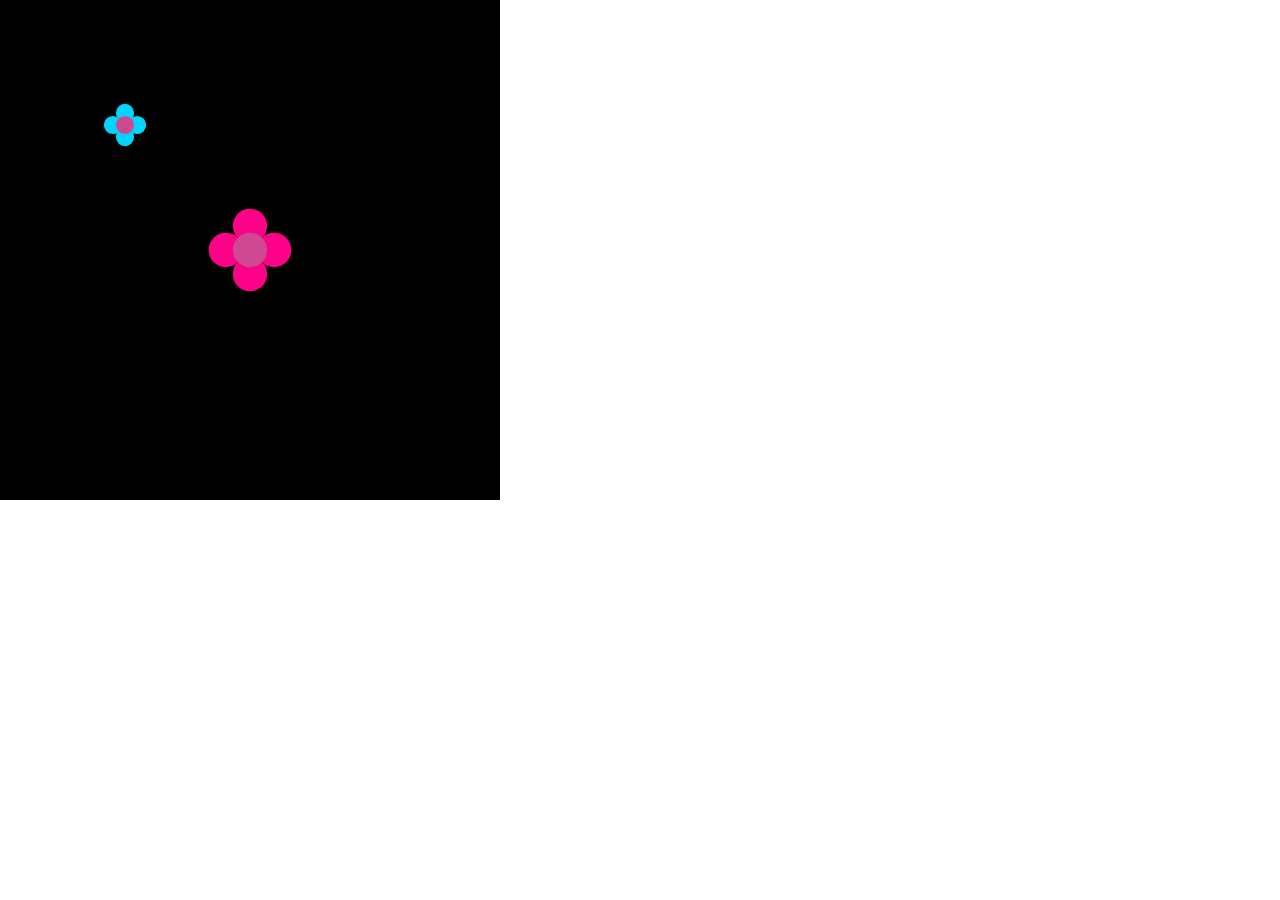
<file: canvas/index.html>
<!DOCTYPE html>
<html>

<head>
    <title> Examples </title>
    <style>
        body {
            margin: 0;
            padding: 0;
        }

        /* CAN ADD CSS  - > just like any other HTML element */
        canvas {
            background: black;
            position: absolute;
            top: 0%;
            left: 0%;
        }
    </style>
    <script src="js/canvas_setup.js"></script>
    <script src="js/flower_ani.js"></script>
</head>

<body>
    <canvas id="testCanvas" width=500 height=500></canvas>
</body>

</html>
</file>
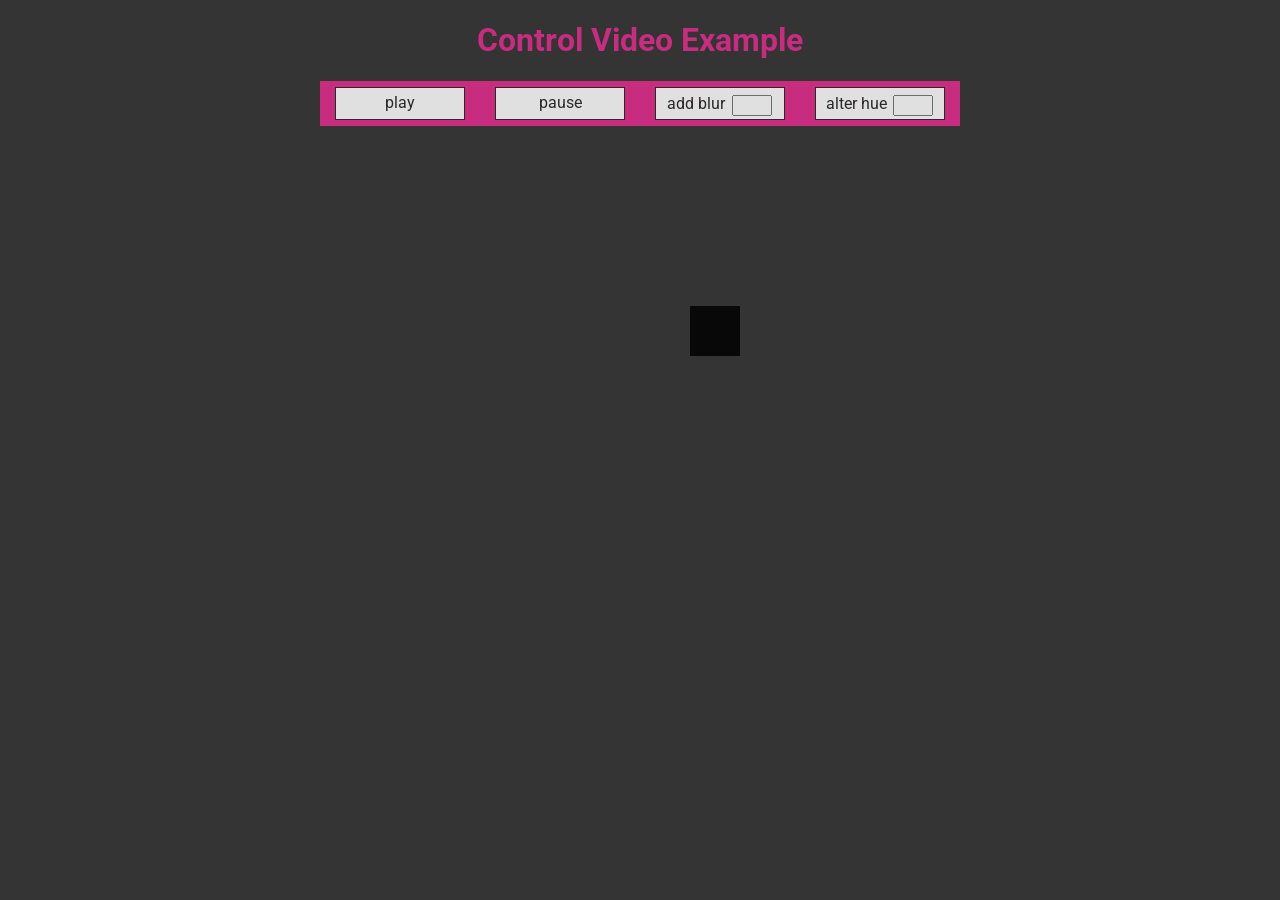
<file: canvas1/index.html>
<!DOCTYPE html>

<head>
    <meta charset="utf-8" />
    <link rel="preconnect" href="https://fonts.gstatic.com" />
    <link href="https://fonts.googleapis.com/css2?family=Roboto&display=swap" rel="stylesheet" />
    <style>
        body {
            background: rgb(52, 52, 52);
            margin: 0;
            padding: 0;
            color: rgb(42, 38, 38);
            opacity: .85;
            font-family: 'Roboto', sans-serif;
            width: 100vw;
        }

        h1 {
            color: rgb(226, 43, 141);
        }

        main {
            width: 50vw;
            margin: 0 auto;
            text-align: center;
        }

        #nav-box {
            display: flex;
            background-color: rgb(226, 43, 141);
            justify-content: space-around;
            width: 640px;
            margin: 0 auto;
        }

        #nav-box>span {
            margin: 1%;
            min-width: 20%;
            display: inline-block;
            background-color: white;
            text-align: center;
            padding-top: 5px;
            padding-bottom: 2px;
            border: 1px;
            border-style: solid;
            border-color: rgb(42, 38, 38);
        }

        input {
            display: inline-block;
            margin: 1%;
            margin-left: 2%;
            width: 25%;
        }

        #nav-box>span:hover {
            background: rgb(42, 38, 38);
            cursor: pointer;
            color: rgb(226, 43, 141);
        }
    </style>
    <script type="text/javascript" src="js/controlVideo.js"></script>
</head>

<body>
    <main>
        <h1>Control Video Example</h1>
        <div id="nav-box"> <span id="play"> play</span> <span id="pause"> pause </span>
            <!-- span is division of the text -->
            <span id="filter_button_blur">
                <span> add blur</span>
                <input id="blurnum" type="number" min="0" max="8" />
            </span>
            <span id="filter_button_hue">
                <span> alter hue</span>
                <input id="huenum" type="number" min="0" max="360" />
            </span>
        </div>
        <video id="video" src="videos/b1_s.mov" hidden="true"></video>
        <canvas id="videoCanvas" width=640 height=360></canvas>
    </main>
</body>

</html>
</file>
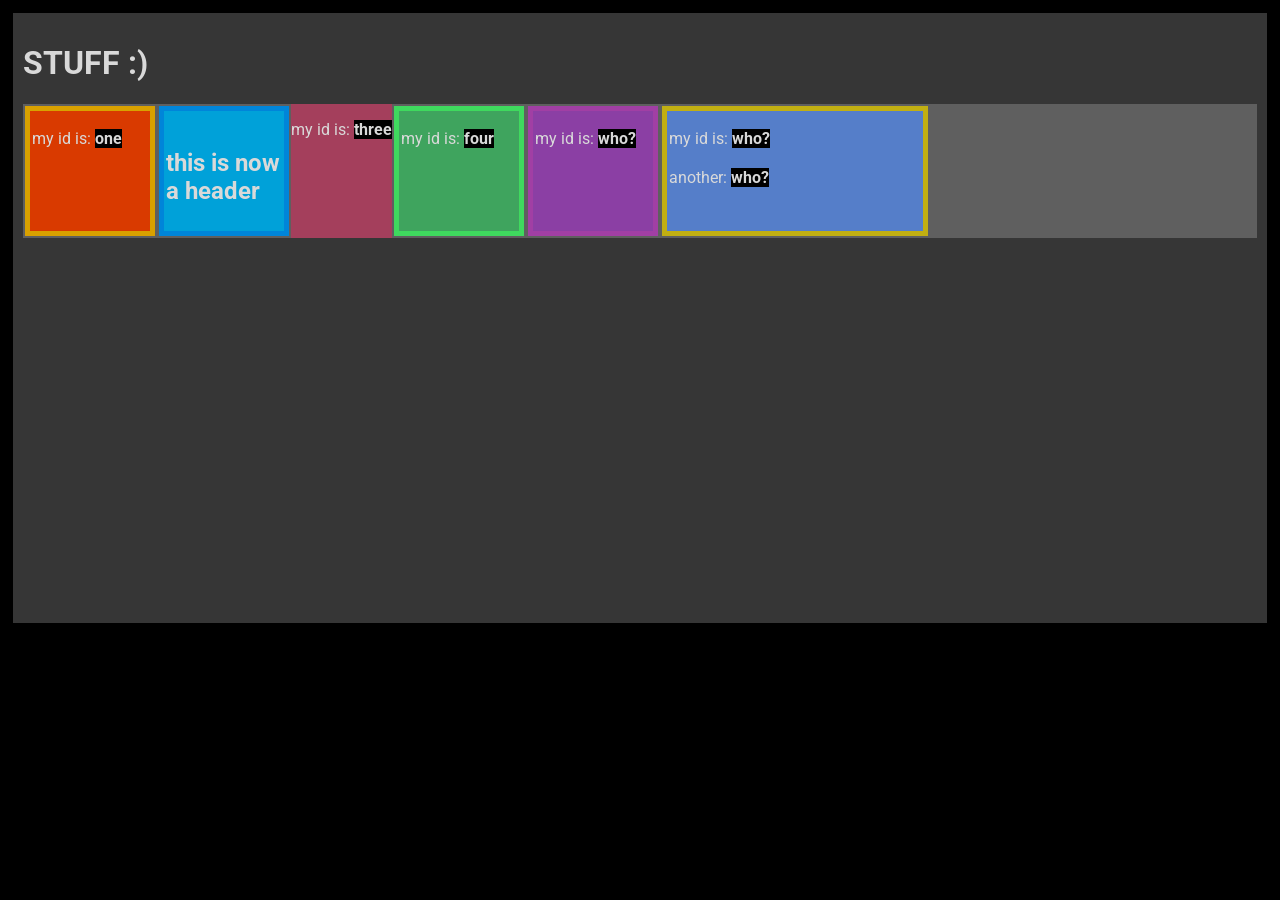
<file: demo1/index.html>
<!DOCTYPE html>
<html>
  <head>
    <title>-2 NEW : NEW DOM PAGE</title>
    <meta charset="utf-8" />
    <link rel="preconnect" href="https://fonts.gstatic.com" />
    <link href="https://fonts.googleapis.com/css2?family=Roboto&display=swap"rel="stylesheet"/>
    <link rel="stylesheet" type="text/css" href="styles/dom.css" />
  </head>
  <body>
    <!-- OUTER -->
    <div id="parent">
      <!-- TITLE -->
      <h1>STUFF :)</h1>
      <!-- FLEX BOX TO HOLD the SHAPES -->
      <div class="wrapper_flex_box">
        <!-- A SHAPE -->
        <div class="square_shape" id="one" style = "background:orangered">
          <p>my id is: <span>one</span></p>
        </div>
        <!-- A SHAPE -->
        <div class="square_shape another_class" id="two">
          <p>my id is: <span>two</span></p>
        </div>
        <!-- A SHAPE NO CLASS-->
        <div id="three">
          <p>my id is: <span>three</span></p>
        </div>

        <div id="four" class = "square_shape">
          <p>my id is: <span>four</span></p>
        </div>
        <div id="five" class = "square_shape">
          <p>my id is: <span>who?</span></p>
          
        </div>
        <div id="six" class = "square_shape"style = "background:cornflowerblue;width:20vw">
          <p>my id is: <span>who?</span></p>
          <p>another: <span>who?</span></p>
        </div>
      </div>
    </div>
    <script src="js/2_dom.js"></script>
  </body>
</html>
</file>
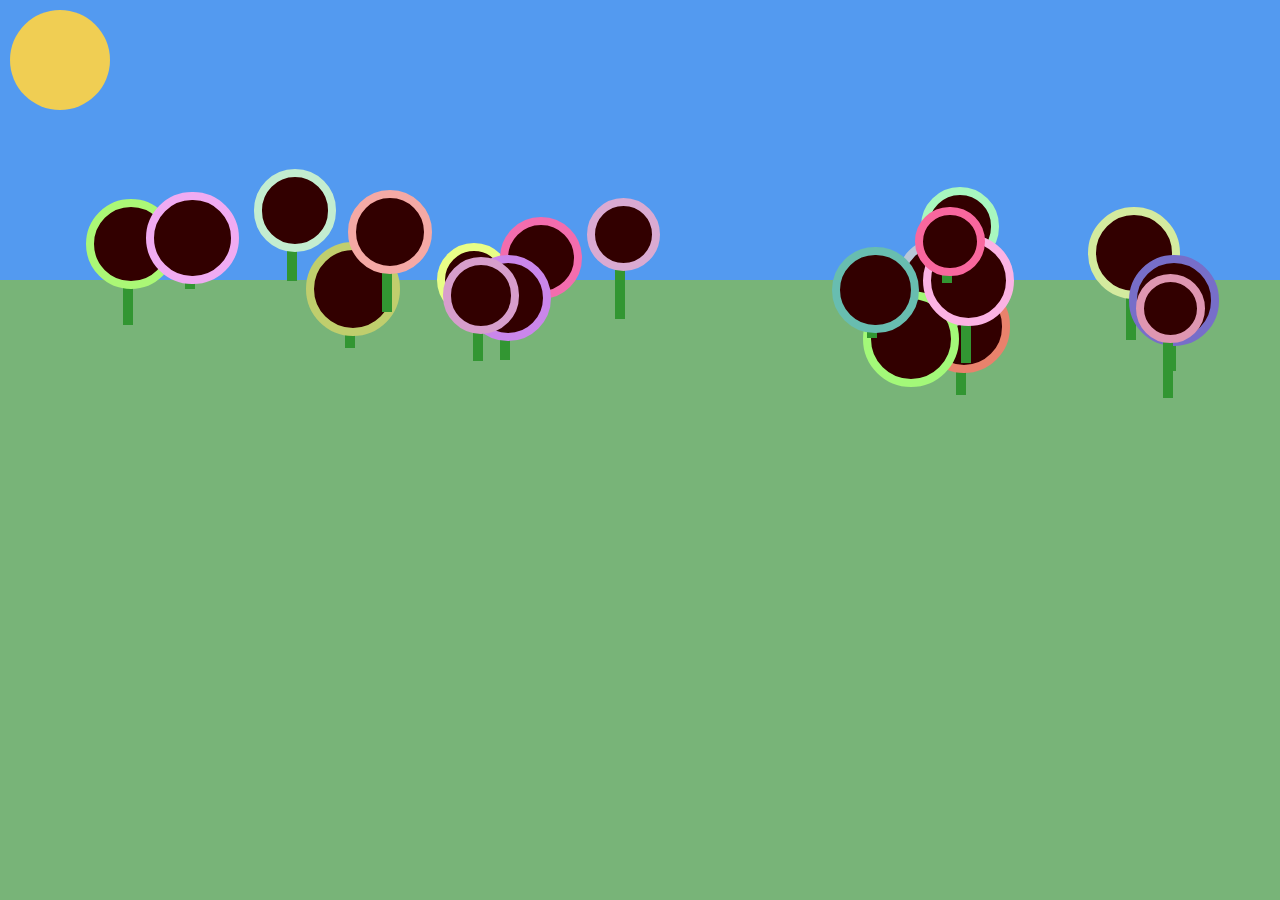
<file: oop/index.html>
<!DOCTYPE html>
<html>
    <head>
        <title> CART 263: BEES and TREES </title>
        <link rel="stylesheet" href="css/garden_style.css">
        <script type = "text/javascript" src = "js/Sun.js"></script> 
        <script type = "text/javascript" src = "js/Flower.js"></script> 
        <script type = "text/javascript" src = "js/garden.js"></script> 
        <!-- <script type = "text/javascript" src = "js/FlowerStuff.js"></script> -->
        
    </head>
    <body>
        <main>

        </main>
    </body>
</html>
</file>
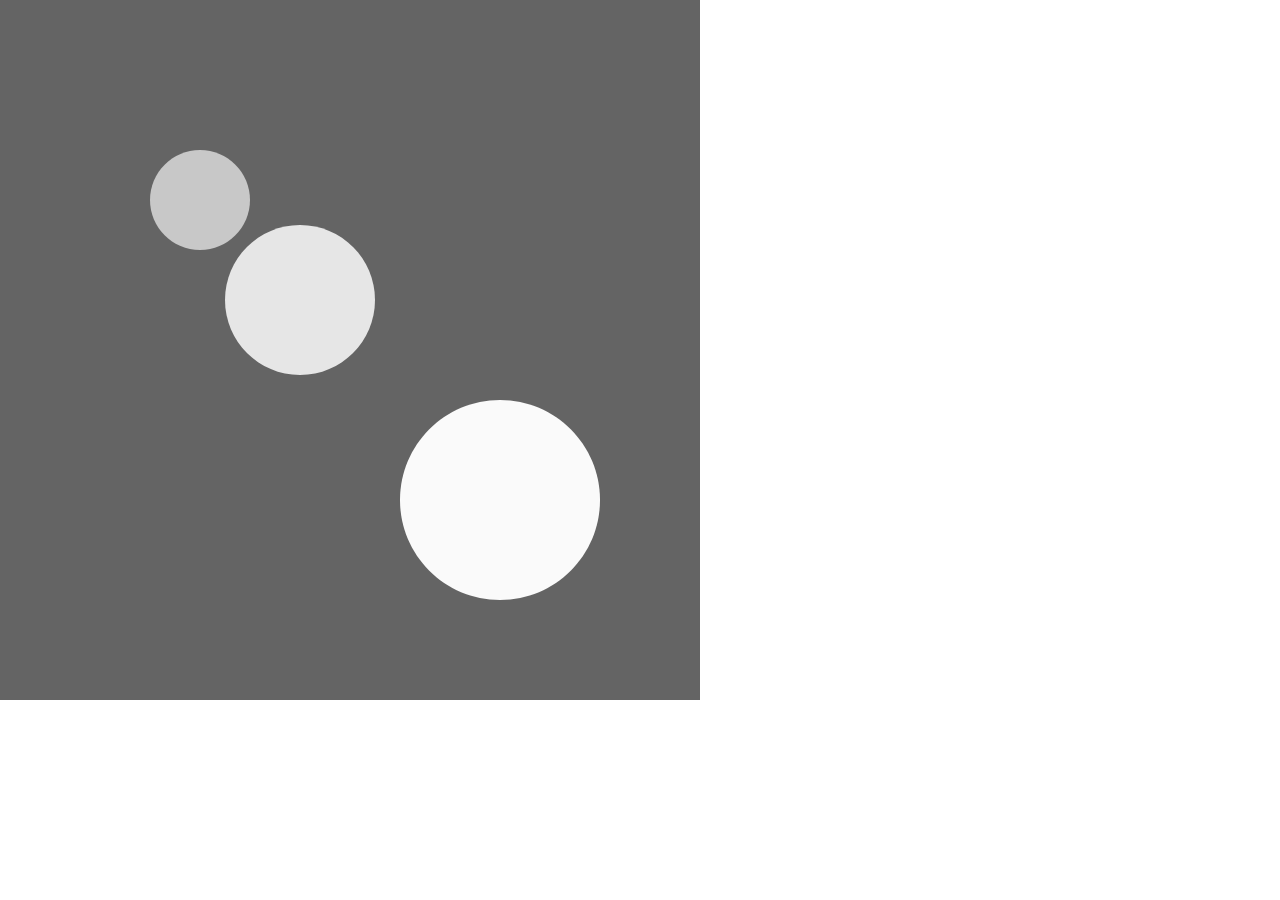
<file: task1/question1/index.html>
<!DOCTYPE html>
<html lang="">

<head>
  <meta charset="utf-8">
  <meta name="viewport" content="width=device-width, initial-scale=1.0">

  <title> q1 </title>

  <!-- CSS stylesheet(s) -->
  <link rel="stylesheet" type="text/css" href="css/style.css" />

  <!-- Library script(s) -->
  <script src="js/libraries/p5.min.js"></script>
  <script src="js/libraries/p5.sound.min.js"></script>

  <!-- My script(s) -->
  <script src="js/script.js"></script>

</head>

<body>
  <!-- HTML would go here if needed. -->
</body>

</html>
</file>
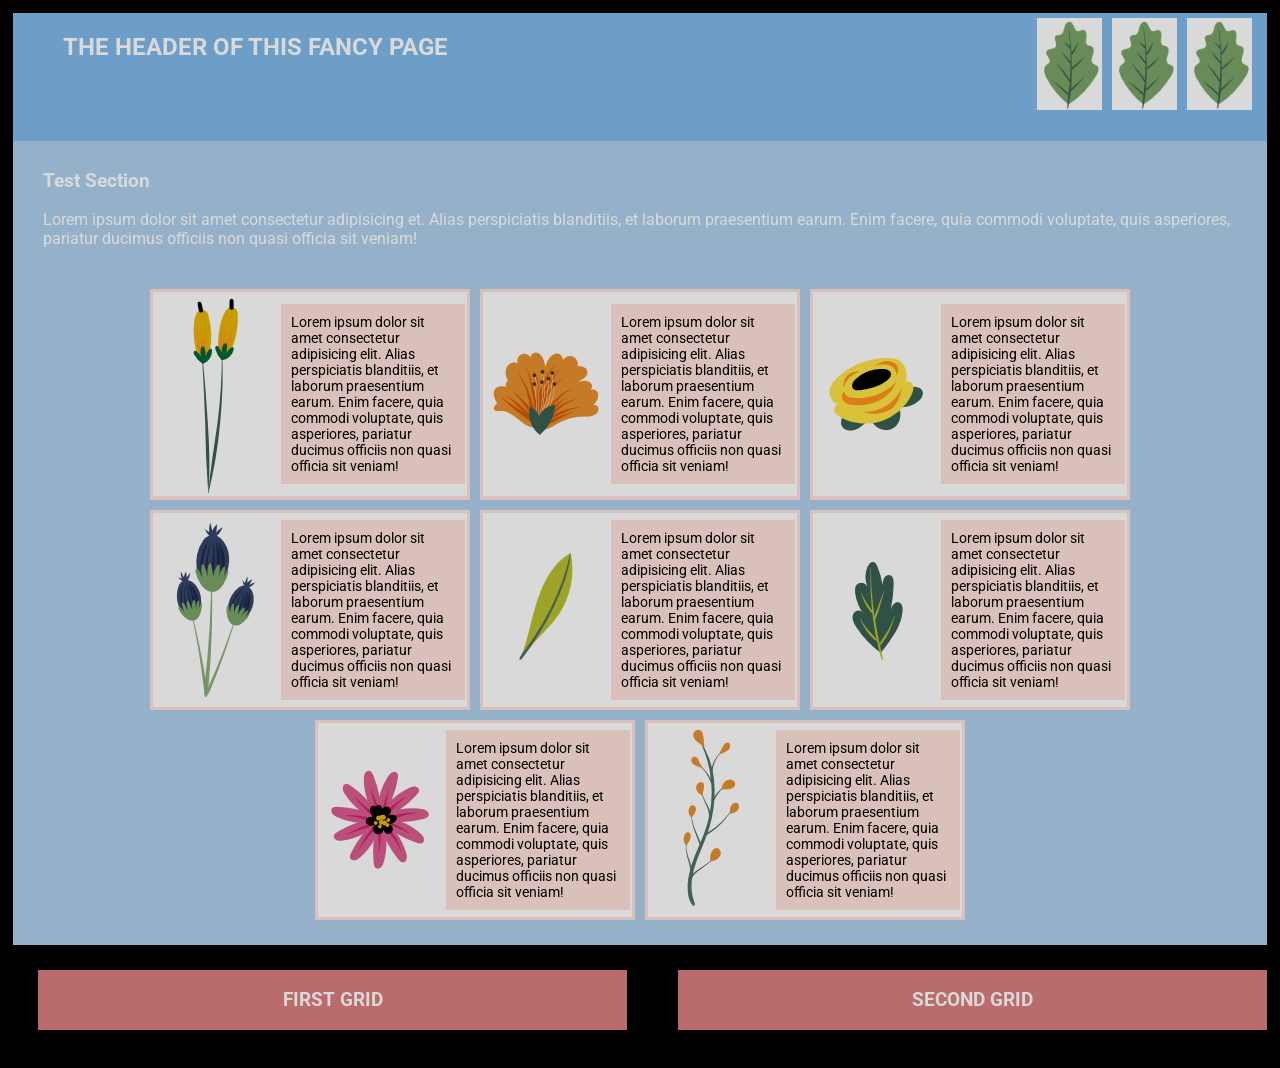
<file: CART263-TASK-2/CART263-TASK-2.html>
<!DOCTYPE html>
<title>TASK 2</title>
<meta charset="utf-8" />
<link rel="preconnect" href="https://fonts.gstatic.com" />
<link href="https://fonts.googleapis.com/css2?family=Roboto&display=swap" rel="stylesheet" />
<link rel="stylesheet" type="text/css" href="task-2-styles/style.css" />
<script src="task-2-js/script.js"></script>
</head>

<body>
    <header>
        <h2> The header of this fancy page</h2>
        <div class = "image-header-box">
            <img src="task-2-images/two.png" />
            <img src="task-2-images/two.png" />
            <img src="task-2-images/two.png" />
        </div>
    </header>
    <main class="flex-box-container">
        <section class="main-content">
            <h3>Test Section</h3>
            <p id="1">
                Lorem ipsum dolor sit amet consectetur adipisicing et. Alias perspiciatis blanditiis, et
                laborum praesentium earum. Enim facere, quia commodi voluptate, quis asperiores, pariatur ducimus
                officiis non
                quasi officia sit veniam!
            </p>
        </section>

        <section id="parent">
            <div class="inner-container">
                <div class="content-container">
                    <div class="img-container">
                        <img class="img-image" src="task-2-images/sixteen.png" />
                    </div>
                    <p id="2" class="img-descript">Lorem ipsum dolor sit amet consectetur adipisicing elit. Alias
                        perspiciatis blanditiis, et
                        laborum praesentium earum. Enim facere, quia commodi voluptate, quis asperiores, pariatur
                        ducimus officiis non
                        quasi officia sit veniam!</p>

                </div>
            </div>
            <div class="inner-container">
                <div class="content-container">
                    <div class="img-container">
                        <img class="img-image" src="task-2-images/eight.png" />
                    </div>
                    <p id="3" class="img-descript">Lorem ipsum dolor sit amet consectetur adipisicing elit. Alias
                        perspiciatis blanditiis, et
                        laborum praesentium earum. Enim facere, quia commodi voluptate, quis asperiores, pariatur
                        ducimus officiis non
                        quasi officia sit veniam!</p>

                </div>
            </div>
            <div class="inner-container">

                <div class="content-container">
                    <div class="img-container">
                        <img class="img-image" src="task-2-images/eleven.png" />
                    </div>
                    <p id="4" class="img-descript">Lorem ipsum dolor sit amet consectetur adipisicing elit. Alias
                        perspiciatis blanditiis, et
                        laborum praesentium earum. Enim facere, quia commodi voluptate, quis asperiores, pariatur
                        ducimus officiis non
                        quasi officia sit veniam!</p>

                </div>
            </div>
            <div class="inner-container">
                <div class="content-container">
                    <div class="img-container">
                        <img class="img-image" src="task-2-images/fifteen.png" />
                    </div>
                    <p id="5" class="img-descript">Lorem ipsum dolor sit amet consectetur adipisicing elit. Alias
                        perspiciatis blanditiis, et
                        laborum praesentium earum. Enim facere, quia commodi voluptate, quis asperiores, pariatur
                        ducimus officiis non
                        quasi officia sit veniam!</p>

                </div>
            </div>
            <div class="inner-container">
                <div class="content-container">
                    <div class="img-container">
                        <img class="img-image" src="task-2-images/five.png" />
                    </div>
                    <p id="6" class="img-descript">Lorem ipsum dolor sit amet consectetur adipisicing elit. Alias
                        perspiciatis blanditiis, et
                        laborum praesentium earum. Enim facere, quia commodi voluptate, quis asperiores, pariatur
                        ducimus officiis non
                        quasi officia sit veniam!</p>

                </div>
            </div>
            </div>
            <div class="inner-container">
                <div class="content-container">
                    <div class="img-container">
                        <img class="img-image" src="task-2-images/three.png" />
                    </div>
                    <p id="7" class="img-descript">Lorem ipsum dolor sit amet consectetur adipisicing elit. Alias
                        perspiciatis blanditiis, et
                        laborum praesentium earum. Enim facere, quia commodi voluptate, quis asperiores, pariatur
                        ducimus officiis non
                        quasi officia sit veniam!</p>

                </div>
            </div>
            </div>
            <div class="inner-container">
                <div class="content-container">
                    <div class="img-container">
                        <img class="img-image" src="task-2-images/twelve.png" />
                    </div>
                    <p id="8" class="img-descript">Lorem ipsum dolor sit amet consectetur adipisicing elit. Alias
                        perspiciatis blanditiis, et
                        laborum praesentium earum. Enim facere, quia commodi voluptate, quis asperiores, pariatur
                        ducimus officiis non
                        quasi officia sit veniam!</p>

                </div>
            </div>
            </div>
            <div class="inner-container">
                <div class="content-container">
                    <div class="img-container">
                        <img class="img-image" src="task-2-images/seventeen.png" />
                    </div>
                    <p id="9" class="img-descript">Lorem ipsum dolor sit amet consectetur adipisicing elit. Alias
                        perspiciatis blanditiis, et
                        laborum praesentium earum. Enim facere, quia commodi voluptate, quis asperiores, pariatur
                        ducimus officiis non
                        quasi officia sit veniam!</p>

                </div>
            </div>
            </div>
        </section>
    </main>
    <section class="grids">
        <div class="grid-container">
            <h3>FIRST GRID</h3>
            <section id="new-grid"></section>
        </div>
        <div class="grid-container">
            <h3>SECOND GRID</h3>
            <section id="new-grid-three"></section>
    </section>
    </div>
</body>

</html>
</file>
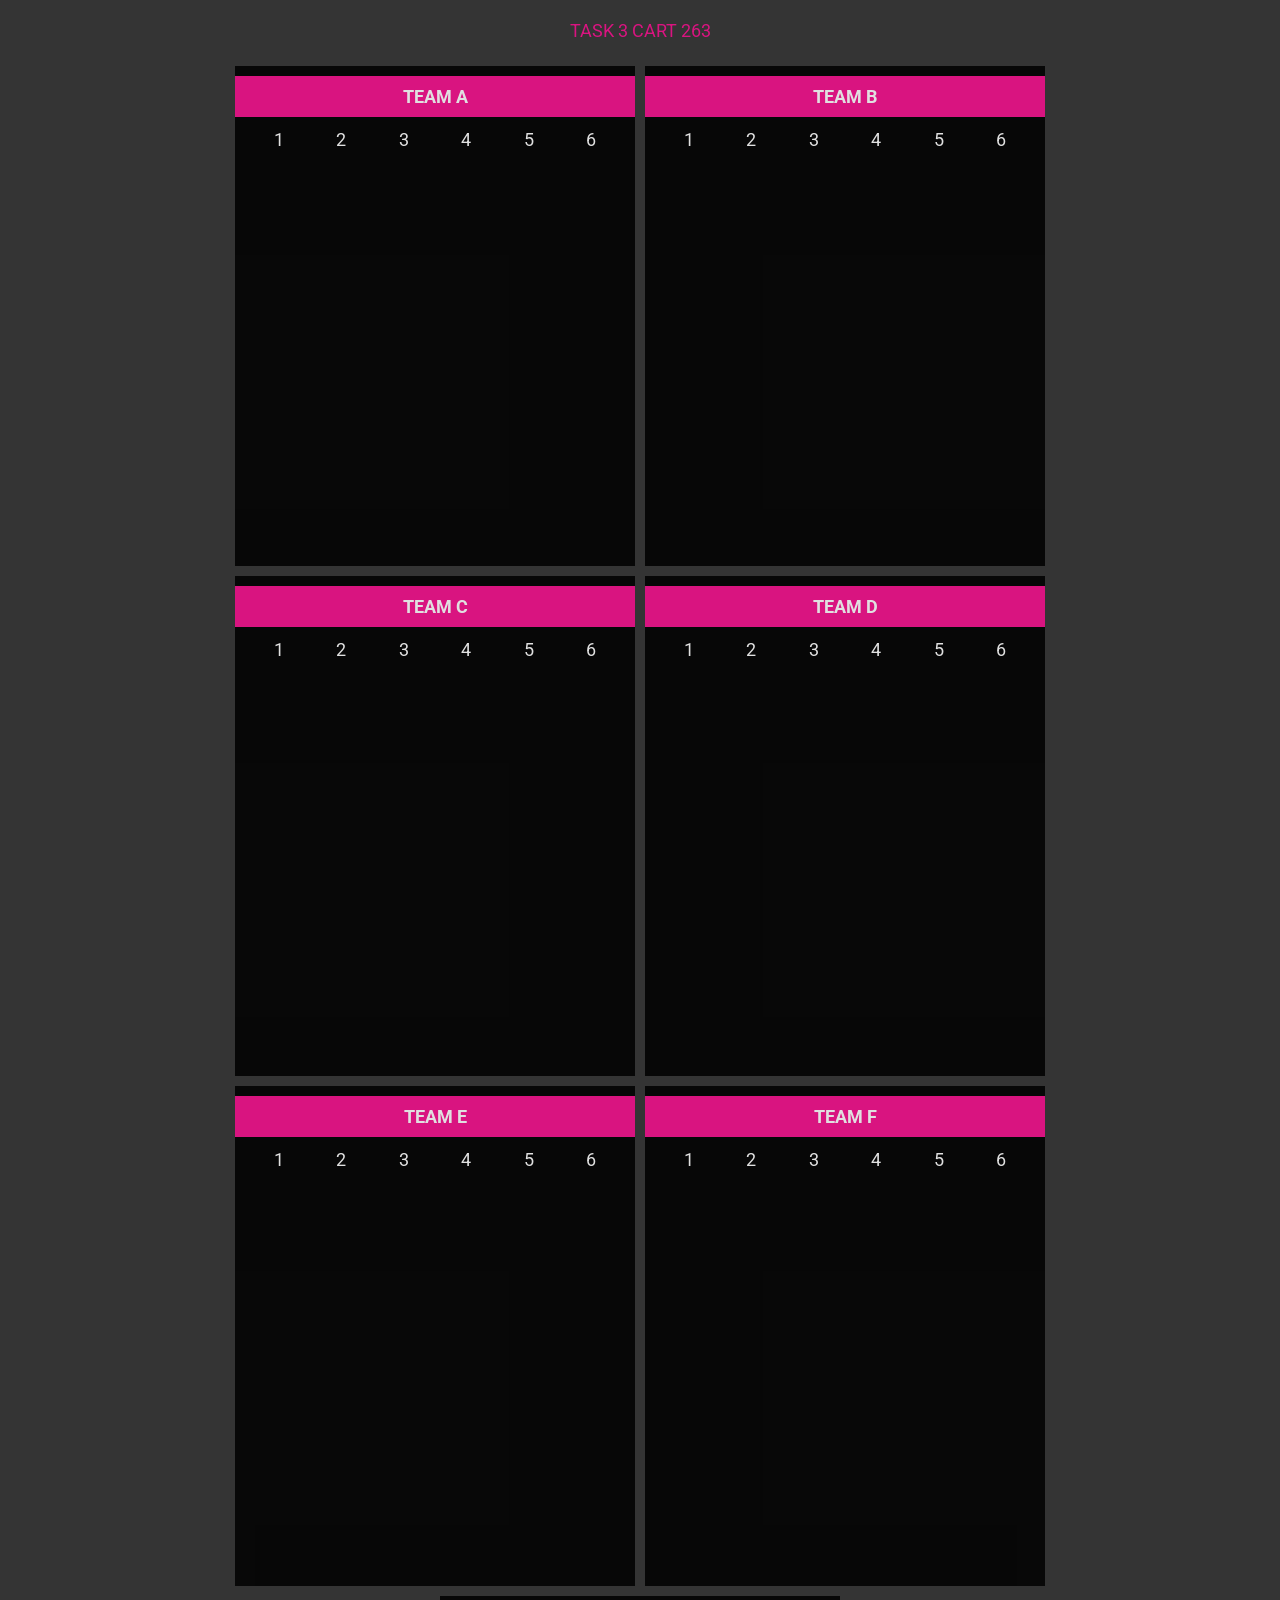
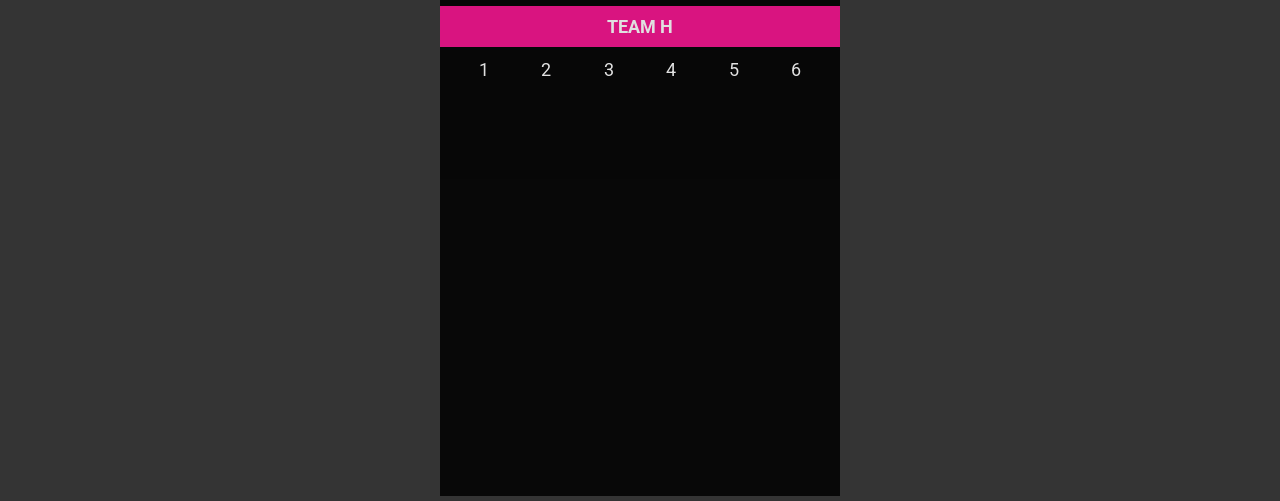
<file: CART263-TASK-3/CART263-TASK-3.html>
<!DOCTYPE html>
<title>-WEEK 4 : TASK_3</title>
<meta charset="utf-8" />
<link rel="preconnect" href="https://fonts.gstatic.com" />
<link href="https://fonts.googleapis.com/css2?family=Roboto&display=swap" rel="stylesheet" />
<link rel="stylesheet" type="text/css" href="task-3-css/style.css" />

</head>

<body>
  <header>
    TASK 3 CART 263
  </header>
  <main>
    <section class="flex-box">

       <!-- TEAM A-->
      <section id="TEAM_A" class="teamCanvas">
        <h5>TEAM A</h5>
        <div class = "team-nav"><p>1</p><p>2</p><p>3</p><p>4</p><p>5</p><p>6</p></div>
        <div class = "aniCanvas" id = "ani_canvA_A" style ="display:none;"></div>
        <div class = "aniCanvas" id = "ani_canvA_B" style ="display:none;"></div>
        <div class = "aniCanvas" id = "ani_canvA_C" style ="display:none;"></div>
        <div class = "aniCanvas" id = "ani_canvA_D" style ="display:none;"></div>
      </section>

       <!-- TEAM B-->
      <section id="TEAM_B" class="teamCanvas">
        <h5>TEAM B</h5>
        <div class = "team-nav"><p>1</p><p>2</p><p>3</p><p>4</p><p>5</p><p>6</p></div>
        <div class = "aniCanvas" id = "ani_canvB_A" style ="display:none;"></div>
        <div class = "aniCanvas" id = "ani_canvB_B" style ="display:none;"></div>
        <div class = "aniCanvas" id = "ani_canvB_C" style ="display:none;"></div>
        <div class = "aniCanvas" id = "ani_canvB_D" style ="display:none;"></div>
      </section>

      <!-- TEAM C-->
      <section id="TEAM_C" class="teamCanvas">
        <h5>TEAM C</h5>
        <div class = "team-nav"><p>1</p><p>2</p><p>3</p><p>4</p><p>5</p><p>6</p></div>
        <div class = "aniCanvas" id = "ani_canvC_A" style ="display:none;"></div>
        <div class = "aniCanvas" id = "ani_canvC_B" style ="display:none;"></div>
        <div class = "aniCanvas" id = "ani_canvC_C" style ="display:none;"></div>
        <div class = "aniCanvas" id = "ani_canvC_D" style ="display:none;"></div>
      </section>

      <!-- TEAM D-->
      <section id="TEAM_D" class="teamCanvas">
        <h5>TEAM D</h5>
        <div class = "team-nav"><p>1</p><p>2</p><p>3</p><p>4</p><p>5</p><p>6</p></div>
        <div class = "aniCanvas" id = "ani_canvD_A" style ="display:none;"></div>
        <div class = "aniCanvas" id = "ani_canvD_B" style ="display:none;"></div>
        <div class = "aniCanvas" id = "ani_canvD_C" style ="display:none;"></div>
        <div class = "aniCanvas" id = "ani_canvD_D" style ="display:none;"></div>
      </section>

       <!-- TEAM E-->
      <section id="TEAM_E" class="teamCanvas">
        <h5>TEAM E</h5>
        <div class = "team-nav"><p>1</p><p>2</p><p>3</p><p>4</p><p>5</p><p>6</p></div>
        <div class = "aniCanvas" id = "ani_canvE_A" style ="display:none;"></div>
        <div class = "aniCanvas" id = "ani_canvE_B" style ="display:none;"></div>
        <div class = "aniCanvas" id = "ani_canvE_C" style ="display:none;"></div>
        <div class = "aniCanvas" id = "ani_canvE_D" style ="display:none;"></div>
      </section>

    <!-- TEAM F-->
      <section id="TEAM_F" class="teamCanvas">
        <h5>TEAM F </h5>
        <div class = "team-nav"><p>1</p><p>2</p><p>3</p><p>4</p><p>5</p><p>6</p></div>
        <div class = "aniCanvas" id = "ani_canvF_A" style ="display:none;"></div>
        <div class = "aniCanvas" id = "ani_canvF_B" style ="display:none;"></div>
        <div class = "aniCanvas" id = "ani_canvF_C" style ="display:none;"></div>
        <div class = "aniCanvas" id = "ani_canvF_D" style ="display:none;"></div>
    </section>

        <!-- SABINE TEST-->
    <section id="TEAM_H" class="teamCanvas">
      <h5>TEAM H </h5>
      <div class = "team-nav"><p>1</p><p>2</p><p>3</p><p>4</p><p>5</p><p>6</p></div>
      <div class = "aniCanvas" id = "ani_canvH_A" style ="display:none;"></div>
      <div class = "aniCanvas" id = "ani_canvH_B" style ="display:none;"></div>
      <div class = "aniCanvas" id = "ani_canvH_C" style ="display:none;"></div>
      <div class = "aniCanvas" id = "ani_canvH_D" style ="display:none;"></div>
    </section>
  </section>
  </main>


  
  <!-- CART 263 TEAMS-->
   <script src= "task-3-js/buttonsAndFrame.js"></script>
  <script src="task-3-js/team-a.js"></script>
  <script src="task-3-js/team-b.js"></script>
  <script src="task-3-js/team-c.js"></script>
  <script src="task-3-js/team-d.js"></script>
  <script src="task-3-js/team-e.js"></script>
  <script src="task-3-js/team-f.js"></script>

    <!-- SABINE TEST-->
  <script src="task-3-js/team-h.js"></script>
</body>

</html>
</file>
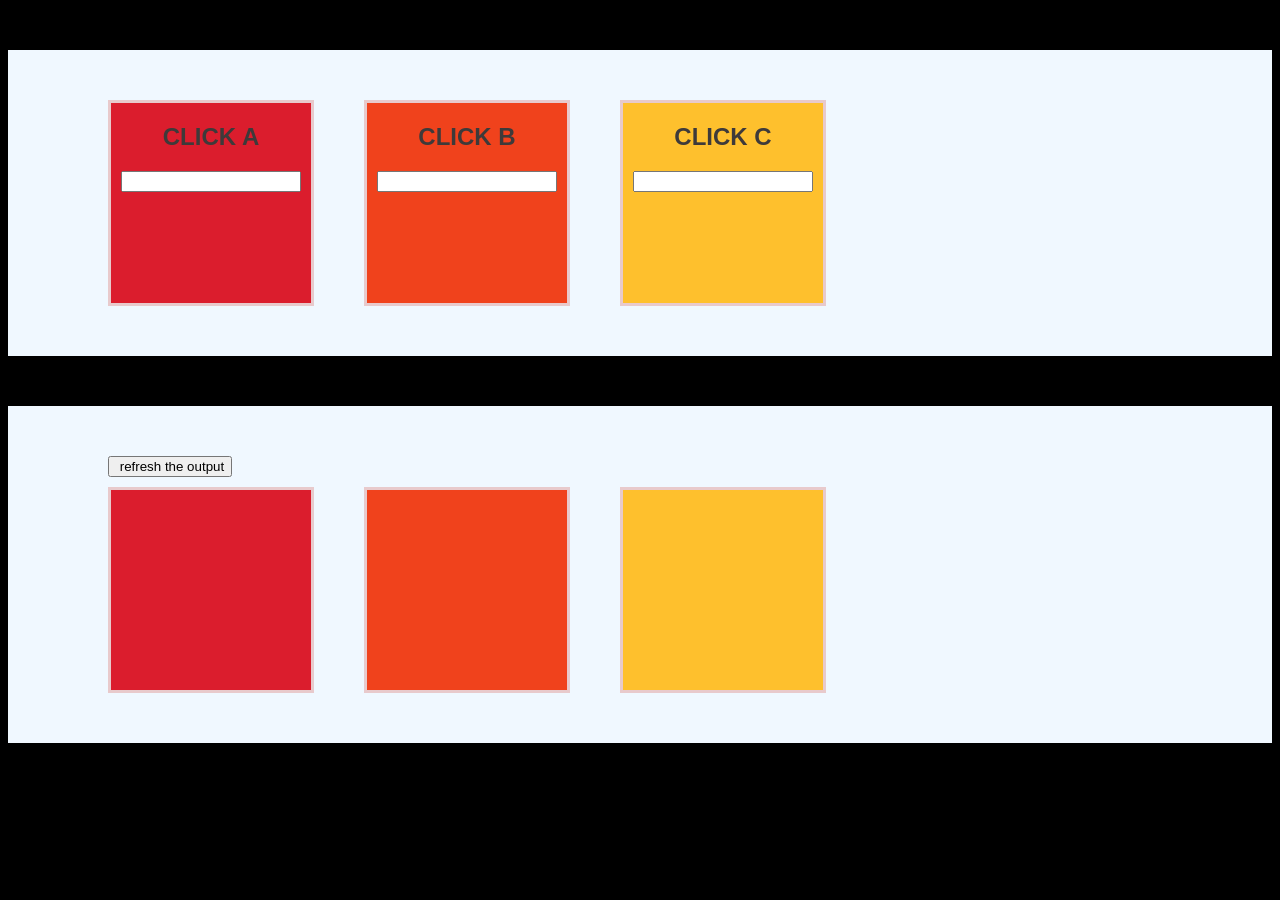
<file: demo1/accessAndRetrieve.html>
<html>

<head>
  <title>LocalStorage Tests </title>
  <link rel="stylesheet" type="text/css" href="styles/styles.css" />
  <script type="text/javascript" src="js/localStorageTests.js"></script>
</head>


<body>
  <!-- for input-->
  <div class="back">
    <div class="wrapper">
      <div id="a" class="theButtons">
        <span class="titleBar not-active">CLICK A</span>
        <input type=text id="inputField_a" />
      </div>
      <div id="b" class="theButtons">
        <span class="titleBar not-active">CLICK B</span>
        <input type=text id="inputField_b" />
      </div>
      <div id="c" class="theButtons">
        <span class="titleBar not-active">CLICK C</span>
        <input type=text id="inputField_c" />
      </div>
    </div>
  </div>


  <!-- for retrieval-->
  <div class="back">
    <input type="button" value=" refresh the output" id="refresh" />
    <div class="wrapper">
      <div id="a_res" data-ref = "a" class="theRes"></div>
      <div id="b_res" data-ref = "b" class="theRes"></div>
      <div id="c_res" data-ref = "c" class="theRes"></div>
    </div>
</body>

</html>
</file>
<file: demo1/styles/dom.css>
body{
    background:black;
    margin:1%;
    padding:0;
    color:white;
    background:#000000;
    opacity: .85;
    font-family: 'Roboto', sans-serif;
  }

  #parent{
    /* width:1000px;
    height:600px; */
    background:rgba(255,255,255,0.25);
    /* margin:0 auto;*/
    margin-top:0px;
    padding-top:10px;
    padding-left:10px;
    padding-right:10px; 
    min-height:600px;
     position:relative; 
  }

  .wrapper_flex_box{
    display:flex;
    background:rgba(255,255,255,0.25);
    padding:0;
    flex-wrap: wrap;
  }

  .square_shape{
    width: 120px;
    height:120px; 
    border-width:5px;
    border-style: solid;
    margin:2px;
 }
 .square_shape p{
    padding:2px;
 }

 p span{
    font-weight:bold;
    color:white;
    background-color:black;
 } 
 .change_span{
    background-color:rgb(139, 139, 229);
    color:orange;
 }

  #one{
    background-color:rgb(255, 145, 0);
    border-color:rgb(255, 190, 0);
  }

  #two{
    background-color:rgb(0, 190, 255);
    border-color:rgb(0, 157, 255);
  }

  #three{
    background-color:rgb(193, 75, 109);
    border-color:rgb(255, 75, 109);
  }
  #four{
    background-color:rgb(75, 193, 111);
    border-color:rgb(75, 255, 111);
  }
  #five{
    background-color:rgb(164, 75, 193);
    border-color:rgb(190, 75, 193);
  }
  #six{
    background-color:rgb(255, 233, 45);
    border-color:rgb(227, 206, 22);
  }
</file>
<file: oop/css/garden_style.css>
body{
    padding:0;
    margin:0;

  }
.sky{
    width: 100vw;
    height:280px;
    position:relative;
    padding:0;
    margin:0;
}
.grass{
    width: 100vw;
    height:calc(100vh - 280px);
    position:relative;
    padding:0;
    margin:0;
}
.sun{
    width: 100px;
    height: 100px;
    border-radius:50px;
    position:absolute;
    left:10px;
    top:10px;
}

.flower{
    padding:0;
    margin:0;
    position:absolute;
}
.petal{
    padding:0;
    margin:0;
    position:absolute;
    border-style:solid;
}
</file>
<file: task1/question1/css/style.css>
body {
  padding: 0;
  margin: 0;
}
</file>
<file: CART263-TASK-2/task-2-styles/style.css>
body{
    background:black;
    margin:1%;
    padding:0;
    color:white;
    background:#000000;
    opacity: .85;
    font-family: 'Roboto', sans-serif;
  }

  header{
    background-color:#80baea;
    display:flex;
    min-height:60px;
    text-transform: uppercase;
    justify-content:space-between;
  }
  header h2{
   width:50%;
   margin-left:50px;
  }
  .image-header-box{
    display:flex;
    width:50%;
   justify-content:right;
   margin-right:10px; 

  }
  
  .image-header-box img{
    display: inline-block;
    height:calc(80% - 10px);
    margin: 5px;
  }

  main{
    background-color:#afd1ed;
}
.main-content{
    padding-left:30px; 
    padding-right:30px; 
    padding-top:10px; 

}
#parent{
    display: flex;
    flex-wrap: wrap;
    padding:20px;
   justify-content:center
}
  .inner-container{
    background-color: #ffe2db;
    width:320px;
    min-height:200px;
    margin:5px;
  }

  .content-container{
    margin:1%;
    width:98%;
    height:97%;
    background:white;
    display:flex;
    flex-wrap: wrap;
    align-items:center;
    justify-content:center;
  }
  .img-container{
    width:calc(40% - 4px);
    /* height:100%; */
    /* background:green; */
    display: flex;
    justify-content: center;
    margin:2px;

}
 
  .img-descript{
    color:black;
    background:#ffe2db;
    width:calc(60% - (4px + 20px));
    margin:2px;
    padding:10px;
    font-size: 14px;
   
  }

  .newStyle{
    border: 5px solid;
    border-radius: 2px;
    border-color: rgb(237, 193, 252);
    background-color: rgb(223, 127, 255);
    padding:0;
  }

  .testDiv{
    border: 1px solid;
    border-radius: 1px;
    border-color: aquamarine;
    width:40px;
    height:40px;
    background:red;
    position:absolute;
    font-size:10px;
    color:black;
}

.grids{
  display:flex;
  width:100vw;
  min-width:1000px;
}
.grid-container{
  width:48%;
  background:rgb(219, 127, 127);
  margin:2%;
  text-align: center;
  position:relative;

}

#new-grid{
  position:relative;
  background:white;


}
#new-grid-three{
  position:relative;
  background:white;
}
</file>
<file: CART263-TASK-3/task-3-css/style.css>
body{
    background:rgb(52, 52, 52);
    margin:0;
    padding:0;
    color:white;
    opacity: .85;
    font-family: 'Roboto', sans-serif;
    
  }

  main{
    margin:0;
    width:100%;
  }

  header{
    margin: 0 auto;
    margin-top:20px;
    color:rgba(246, 15, 142,1.0);
    /* color:#cdcaca; */
    text-align: center;
    width:90%;
    padding:0;
    background:rgb(52, 52, 52);
    font-size:18px;
 
  }
  .flex-box{
    margin:0 auto;
    margin-top:20px;
    width:90%;
    display:flex;
    /* background:green; */
    flex-wrap:wrap;
    justify-content: center;
  }

  .teamCanvas{
    background:black;
    width:400px;
    height:500px;
    margin:5px;
    position:relative;
  }
  .teamCanvas p{
    color:white;
    padding:0;
    margin:0;
    text-align: center;
    margin-top:10px;
    margin-bottom: 10px;
    width:20%;
    font-size: 18px;
    text-align:center;
    border:2px;
    border-style:solid;
    border-color:black;
  }

  .teamCanvas p:hover{
    border:2px;
    background:white;
    border-style:solid;
    border-color: rgba(246, 15, 142,1.0);
    background:white;
    cursor: pointer;
    color: rgba(246, 15, 142,1.0);
  }

  .team-nav{
    justify-content:space-around;
    display: flex;
    width:375px;
    margin:0 auto;

  }



  h5{
    margin:0;
    text-align:center;
    margin-top:10px;
    background: rgba(246, 15, 142,1.0);
    padding:10px;
    font-size: 18px;
  }

  .aniCanvas{
    border:2px;
    background:white;
    border-style:solid;
    border-color: rgba(246, 15, 142,1.0);
    width:375px;
    height:375px;
    margin:0 auto;
    position:relative;
  }

  .active-button{
    color:white;
    background:rgba(246, 15, 142,1.0);
  }

/*CSS TEAM H**/

.TEAM_H_box{
  width:max-content;
  background-color: rgb(34, 29, 41);
  position:absolute;
  color:white;
  margin:1px;
  padding: 12px;
}

.TEAM_H_box:hover{
  background-color: rgb(30, 168, 223);
  cursor:pointer;

}

.TEAM_H_circle{
  border-radius: 10px;;
  background-color: rgb(223, 30, 117);
  position:absolute;
  transform: translate(-50%, -50%);

}

.TEAM_H_h_cell{
  width:20px;
  height:20px;
  background-color: rgb(177, 150, 215);
  position:absolute;
  transform: translate(-50%, -50%);
}

.TEAM_c_cell{
  width:20px;
  height:20px;
  background-color: rgb(177, 150, 215);
  position:absolute;
  transform: translate(-50%, -50%);
}

.TEAM_H_h_cell:hover{
 background-color: rgb(225, 217, 235);

}

.TEAM_H_h_word{
  font-size:16px;
  color:white;
  /* position:absolute; */

  background-color:rgba(228, 200, 208,.7);
  display:inline-block;
  margin:2px;
  padding:2px;
  border-style: dotted;
  border-color: rgb(199, 97, 141);
  border-width: 4px;


}

.TEAM_H_h_cell_D{
  position:absolute;
  border-radius:10px;
  transform: translate(-50%, -50%);
}
</file>
<file: demo1/styles/styles.css>
#a,#a_res {
        background-color: #db1d2d;
        border: 3px solid #e8cacc;}
 
    #b,#b_res{
        background-color: #f0421c;
        border: 3px solid #e8cacc;}
 
    #c,#c_res{
        background-color: #fec02d;
        border: 3px solid #e8cacc;}
 
    body{
          background:black;
        }
 
        .theButtons {
        width: 200px; /*(1/10th) viewport width */
        height: 200px;
        color:rgb(62, 58, 58);
        font-weight: bold;
        font-family: Arial, Helvetica, sans-serif;
        font-size: 24px;
        margin-left:50px;
      }


      .theRes {
        width: 200px; /*(1/10th) viewport width */
        min-height: 200px;
        max-height:min-content;
        color:rgb(62, 58, 58);
        font-weight: bold;
        font-family: Arial, Helvetica, sans-serif;
        font-size: 24px;
        margin-left:50px;
      }
   
    .wrapper{
        display:flex;
      }
   
 
    .titleBar {
      display:inline-block;
      width:50%;
      text-align: center;
      margin-left:20%;
      padding:5%;
      margin-top:5%;
    }
    .titleBar:hover{
        cursor: pointer;
        color:white;
        background-color:rgba(255,255,255,0.5);
       

    }
     input[type=text]{
        width:90%;
         margin:5%; 
    } 

    input[type=button]{
        margin-left:50px;
        margin-bottom: 10px;
    } 

    .back{
        margin-top:50px;
        padding:50px;
        background-color: aliceblue;
    }

    .textRet{
        padding-left:10px;
        font-size: 12px;
        font-weight: normal;
    }
</file>
